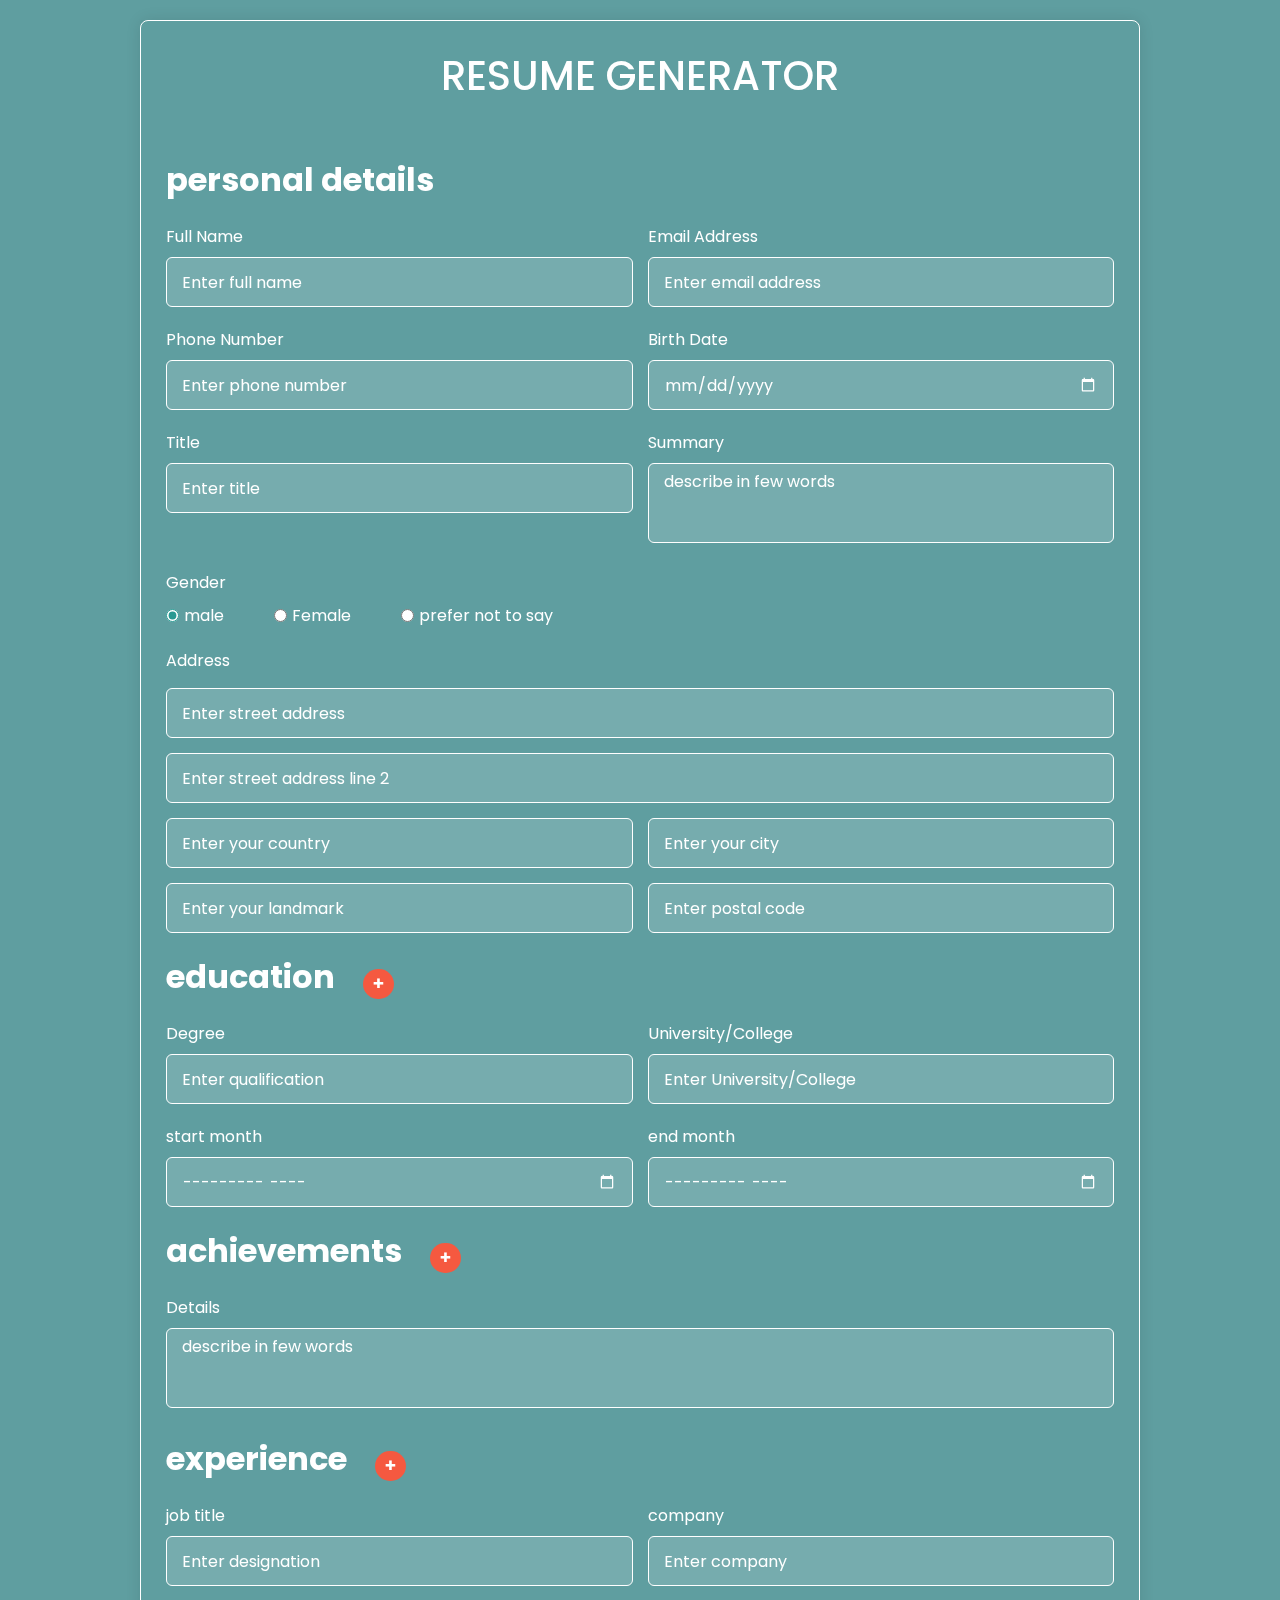
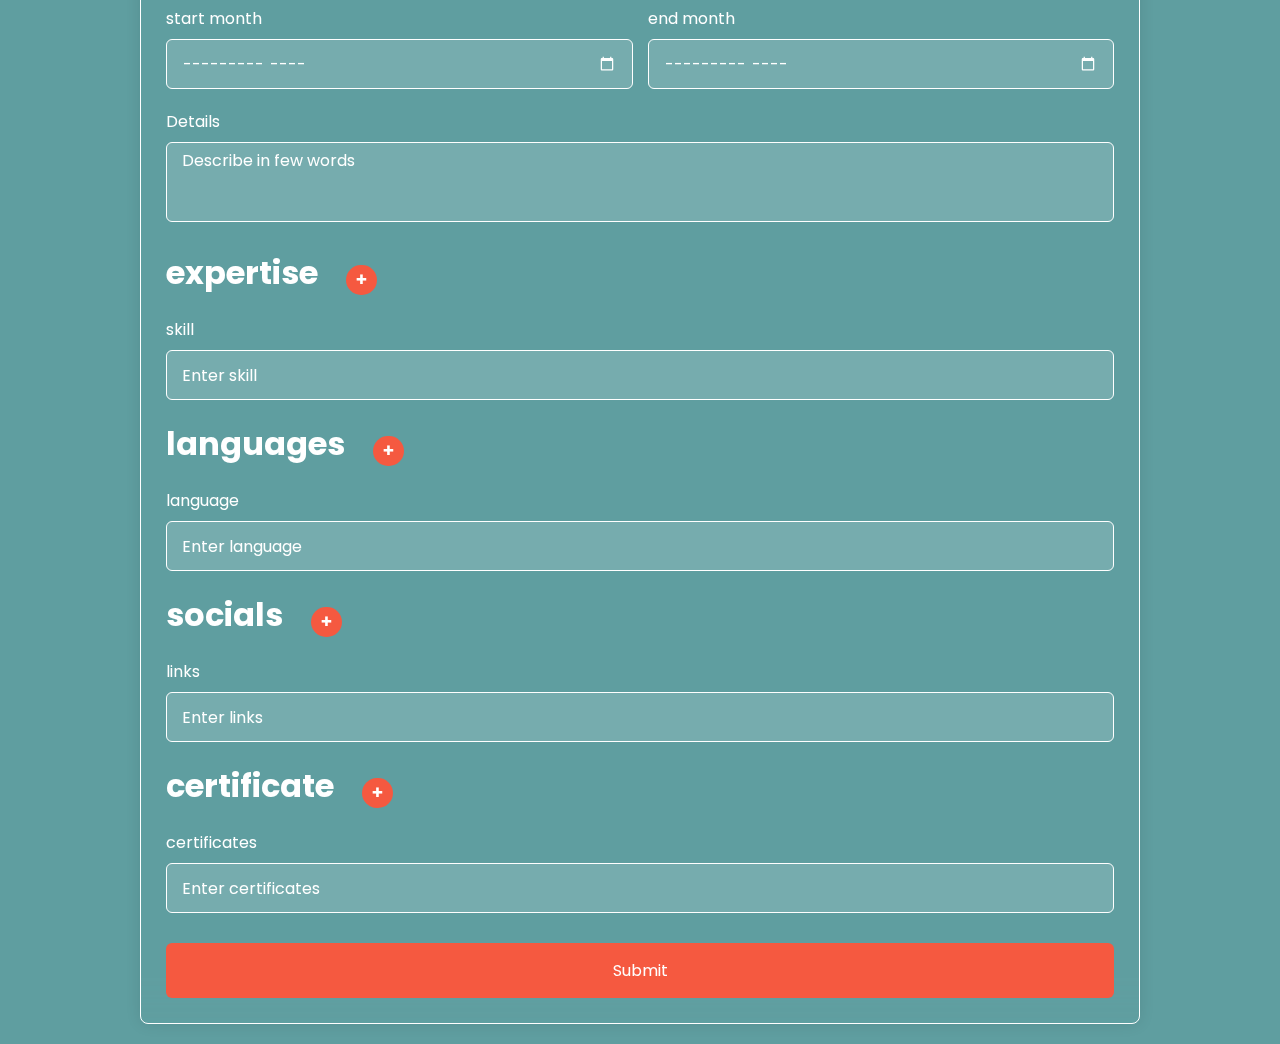
<file: index.html>
<!DOCTYPE html>
<html lang="en">

<head>
  <meta charset="UTF-8" />
  <meta name="viewport" content="width=device-width, initial-scale=1.0" />
  <meta http-equiv="X-UA-Compatible" content="ie=edge" />
  <title>RESUME GENERATOR</title>
  <link rel="stylesheet" href="style.css" />
  <script src="script.js" defer></script>
  <script src="https://ajax.googleapis.com/ajax/libs/jquery/3.7.0/jquery.min.js"></script>
</head>

<body>
  <section class="container">
    <header>RESUME GENERATOR</header>
    <div class="form" autocomplete="off">
      <!-- personal block -->
      <div class="column">
        <div class="input-box">
          <h1 class="dynamic">
            personal details
          </h1>
        </div>
      </div>
      <div class="column">
        <div class="input-box">
          <label>Full Name</label>
          <input class="full-name" id="name" type="text" placeholder="Enter full name" required />
        </div>
        <div class="input-box">
          <label>Email Address</label>
          <input type="text" id="email" class="email" placeholder="Enter email address" required />
        </div>
      </div>

      <div class="column">
        <div class="input-box">
          <label>Phone Number</label>
          <input type="tel" id="phone" class="phone" placeholder="Enter phone number" required />
        </div>
        <div class="input-box">
          <label>Birth Date</label>
          <input type="date" id="dob" class="dob" placeholder="Enter birth date" required/>
        </div>
      </div>
      <div class="column">
        <div class="input-box">
          <label>Title</label>
          <input type="text" id="title" class="title" placeholder="Enter title" required />
        </div>
      <div class="input-box">
        <label>Summary</label>
        <textarea name="achievement_desc" class="summary" placeholder="describe in few words" id="summary" cols="5"
          rows="20"></textarea>
      </div>
      </div>
      <div class="column">
        <div class="gender-box">
          <h3>Gender</h3>
          <div class="gender-option">
            <div class="gender">
              <input onclick="handleChange()" type="radio" id="check-male" name="gender" value="male" checked />
              <label for="check-male">male</label>
            </div>
            <div class="gender">
              <input onclick="handleChange()" type="radio" id="check-female" name="gender" value="female" />
              <label for="check-female">Female</label>
            </div>
            <div class="gender">
              <input onclick="handleChange()" type="radio" id="check-other" name="gender" value="prefer not to say" />
              <label for="check-other">prefer not to say</label>
            </div>
          </div>
        </div>
       
      </div>
      <div class="input-box address">
        <label>Address</label>
        <input class="address" id="address" type="text" placeholder="Enter street address" required />
        <input class="street-address" id="street-address" type="text" placeholder="Enter street address line 2"
          required />
        <div class="column">
          <input type="text" id="country" class="country" placeholder="Enter your country" required />
          <input class="city" id="city" type="text" placeholder="Enter your city" required />
        </div>
        <div class="column">
          <input type="text" id="landmark" class="landmark" placeholder="Enter your landmark" required />
          <input class="postal" id="postal" type="tel" placeholder="Enter postal code" required />
        </div>
      </div>

      <!-- personal block -->

      <!-- education block -->
      <div class="column">
        <div class="input-box">
          <h1 class="dynamic">
            education &nbsp; &nbsp;<button class="education_add">
              &#10010;
            </button>
          </h1>
        </div>
      </div>

      <div class="education_wrapper">
        <div class="education">
          <div class="column">
            <div class="input-box">
              <label>Degree</label>
              <input id="degree" name="degree" type="text" placeholder="Enter qualification" required />
            </div>
            <div class="input-box">
              <label>University/College</label>
              <input id="university" name="university" type="text" placeholder="Enter University/College" required />
            </div>
          </div>

          <div class="column">
            <div class="input-box">
              <label>start month</label>
              <input id="edu-start" name="education_start_date" type="month" placeholder="Enter birth date" required />
            </div>
            <div class="input-box">
              <label>end month</label>
              <input id="edu-end" name="education_end_date" type="month" placeholder="Enter birth date" required />
            </div>
          </div>
        </div>
      </div>

      <!-- education block -->


      <!-- achievements block -->
      <div class="column">
        <div class="input-box">
          <h1 class="dynamic">
            achievements &nbsp; &nbsp;<button class="achievement_add">
              &#10010;
            </button>
          </h1>
        </div>
      </div>
      <div class="achievement_wrapper">

        <div class="input-box">
          <label>Details</label>
          <textarea name="achievement_desc" class="is" placeholder="describe in few words" id="" cols="5"
            rows="20"></textarea>
        </div>
      </div>
      <!-- achievements block -->


      <!-- experience block -->
      <div class="column">
        <div class="input-box">
          <h1 class="dynamic">
            experience &nbsp; &nbsp;<button class="add">
              &#10010;
            </button>
          </h1>
        </div>
      </div>

      <div class="expwrapper">
        <div class="experience">
          <div class="column">
            <div class="input-box">
              <label>job title</label>
              <input name="job" type="text" placeholder="Enter designation" required />
            </div>
            <div class="input-box">
              <label>company</label>
              <input name="company" type="text" placeholder="Enter company" required />
            </div>
          </div>

          <div class="column">
            <div class="input-box">
              <label>start month</label>
              <input name="exp_start_date" id="exp_start" type="month" placeholder="Enter birth date" required />
            </div>
            <div class="input-box">
              <label>end month</label>
              <input name="exp_end_date" id="exp_end" type="month" placeholder="Enter birth date" required />
            </div>
          </div>

          <div class="input-box">
            <label>Details</label>
            <textarea name="exp_desc" class="is" placeholder="Describe in few words" id="" cols="5"
              rows="20"></textarea>
          </div>
        </div>
      </div>
      <!-- experience block -->

      <!-- skills block -->
      <div class="column">
        <div class="input-box">
          <h1 class="dynamic">
            expertise &nbsp; &nbsp;<button class="skilladd">
              &#10010;
            </button>
          </h1>
        </div>
      </div>
      <div class="skillwrapper">
        <div class="skill">
          <div class="column">
            <div class="input-box">
              <label>skill</label>
              <input name="skill" type="text" placeholder="Enter skill" required />
            </div>
          </div>
        </div>
      </div>
      <!-- skills block -->


      <!-- language block -->
      <div class="column">
        <div class="input-box">
          <h1 class="dynamic">
            languages &nbsp; &nbsp;<button class="language_add">
              &#10010;
            </button>
          </h1>

        </div>
      </div>
      <div class="language_wrapper">
        <div class="skill">
          <div class="column">
            <div class="input-box">
              <label>language</label>
              <input name="language" type="text" placeholder="Enter language" required />
            </div>
          </div>
        </div>
      </div>
      <!-- language block -->


      <!-- socials block -->
      <div class="column">
        <div class="input-box">
          <h1 class="dynamic">
            socials &nbsp; &nbsp;<button class="socials_add">
              &#10010;
            </button>
          </h1>

        </div>
      </div>
      <div class="socials_wrapper">
        <div class="skill">
          <div class="column">
            <div class="input-box">
              <label>links</label>
              <input name="socials" type="text" placeholder="Enter links" required />
            </div>
          </div>
        </div>
      </div>
      <!-- socials block -->


      <!-- certificate block -->
      <div class="column">
        <div class="input-box">
          <h1 class="dynamic">
            certificate &nbsp; &nbsp;<button class="certificate_add">
              &#10010;
            </button>
          </h1>

        </div>
      </div>
      <div class="certificate_wrapper">
        <div class="skill">
          <div class="column">
            <div class="input-box">
              <label>certificates</label>
              <input name="certificate" type="text" placeholder="Enter certificates" required />
            </div>
          </div>
        </div>
      </div>
      <!-- certificate block -->
      <button class="log">Submit</button>
    </div>
    </div>
    </div>
  </section>
</body>

</html>
</file>
<file: style.css>
/* Import Google font - Poppins */
@import url("https://fonts.googleapis.com/css2?family=Poppins:wght@200;300;400;500;600;700&display=swap");
* {
  margin: 0;
  padding: 0;
  box-sizing: border-box;
  font-family: "poppins";
  color: white;
}
body {
  min-height: 100vh;
  display: flex;
  align-items: center;
  justify-content: center;
  padding: 20px;
  /* background-image: url('https://res.cloudinary.com/eaglestudiosindia/image/upload/v1685118083/html5/backgrounds/vackground-com-up8ooQ1Pm2s-unsplash_eajl2r.jpg'); */
  background-color: cadetblue;
  background-repeat: no-repeat;
  background-size: cover;
}

body::-webkit-scrollbar {
  display: none;
}

u {
  cursor: pointer;
}

.gender-box.profile {
  padding-left: 5rem;
}

input[type=file]::file-selector-button {
  padding-left: .5em;
  padding-right: .5em;
  border-radius: .2em;
  height: 25px;
  background-color: #f55940;
  transition: 1s;
  border-style: solid;
  outline: none;
  color:white;
  border-radius: .5em;
  cursor: pointer;
}

.container {
  position: relative;
  max-width: 1000px;
  width: 100%;
  /* background: #fff; */
  backdrop-filter: blur(20px);
  padding: 25px;
  border-radius: 8px;
  border: 1px solid white;
  box-shadow: 0 0 15px rgba(0, 0, 0, 0.1);
}
.container header {
  font-size: 2.5rem;
  font-weight: bold;
  color: white;
  font-weight: 500;
  text-align: center;
}
.container .form {
  margin-top: 30px;
}
.form .input-box {
  width: 100%;
  margin-top: 20px;
}

.input-box label {
  color:white;
}
.form :where(.input-box input, .select-box) {
  position: relative;
  height: 50px;
  width: 100%;
  outline: none;
  font-size: 1rem;
  color: white;
  background-color: rgba(255, 255, 255, 0.15);
  backdrop-filter: blur(50px);
  margin-top: 8px;
  border: 1px solid white;
  border-radius: 6px;
  padding: 0 15px;
}

input::placeholder, textarea::placeholder {
  color: white;
}

.form :where(.input-box textarea, .select-box) {
  position: relative;
  height: 80px;
  width: 100%;
  outline: none;
  font-size: 1rem;
  color: white;
  background-color: rgba(255, 255, 255, 0.15);
  backdrop-filter: blur(50px);
  margin-top: 8px;
  border: 1px solid white;
  border-radius: 6px;
  padding: 5px 15px;
}

.dynamic {
  vertical-align: middle;
  font-size: 2em;
}

textarea {
  resize: none;
}

input[type='date'], input[type='month'] {
  cursor: pointer;
}
input[type='date']::-webkit-calendar-picker-indicator, input[type='month']::-webkit-calendar-picker-indicator {
    filter: invert(1);
} 

.input-box input:focus {
  box-shadow: 0 1px 0 rgba(0, 0, 0, 0.1);
}
.form .column {
  display: flex;
  column-gap: 15px;
}
.form .gender-box {
  margin-top: 20px;
}
.gender-box h3 {
  color: white;
  font-size: 1rem;
  font-weight: 400;
  margin-bottom: 8px;
}
.form :where(.gender-option, .gender) {
  display: flex;
  align-items: center;
  column-gap: 50px;
  flex-wrap: wrap;
}
.form .gender {
  column-gap: 5px;
}
.gender input {
  accent-color:#299992;
}
.form :where(.gender input, .gender label) {
  cursor: pointer;
}
.gender label {
  color: white;
}
.address :where(input, .select-box) {
  margin-top: 15px;
}

 .log {
  height: 55px;
  width: 100%;
  color: white;
  font-size: 1rem;
  font-weight: 400;
  margin-top: 30px;
  border: none;
  cursor: pointer;
  transition: all 0.2s ease;
  background: #f55940;
  border-radius: 6px;
}

.add, .skilladd, .education_add, .language_add, .achievement_add, .socials_add, .certificate_add {
  
  color: #fff;
  padding: 5px 10px;
  border: none;
  cursor: pointer;
  border-radius: 50em;
  transition: all 0.2s ease;
  background: #f55940;
}

.remove_field {
  color: red;
}



.form button:hover {
  background: #3cc8bf;
}
/*Responsive*/
@media screen and (max-width: 500px) {
  .form .column {
    flex-wrap: wrap;
  }
  .form :where(.gender-option, .gender) {
    row-gap: 15px;
  }
  
}


textarea {
  margin-top: 2em;
}

.column-head {

  display: flex;
  position: relative;
  margin: auto;
  align-items: center;
  align-content: center;
  background-color: #707070;
}
</file>
